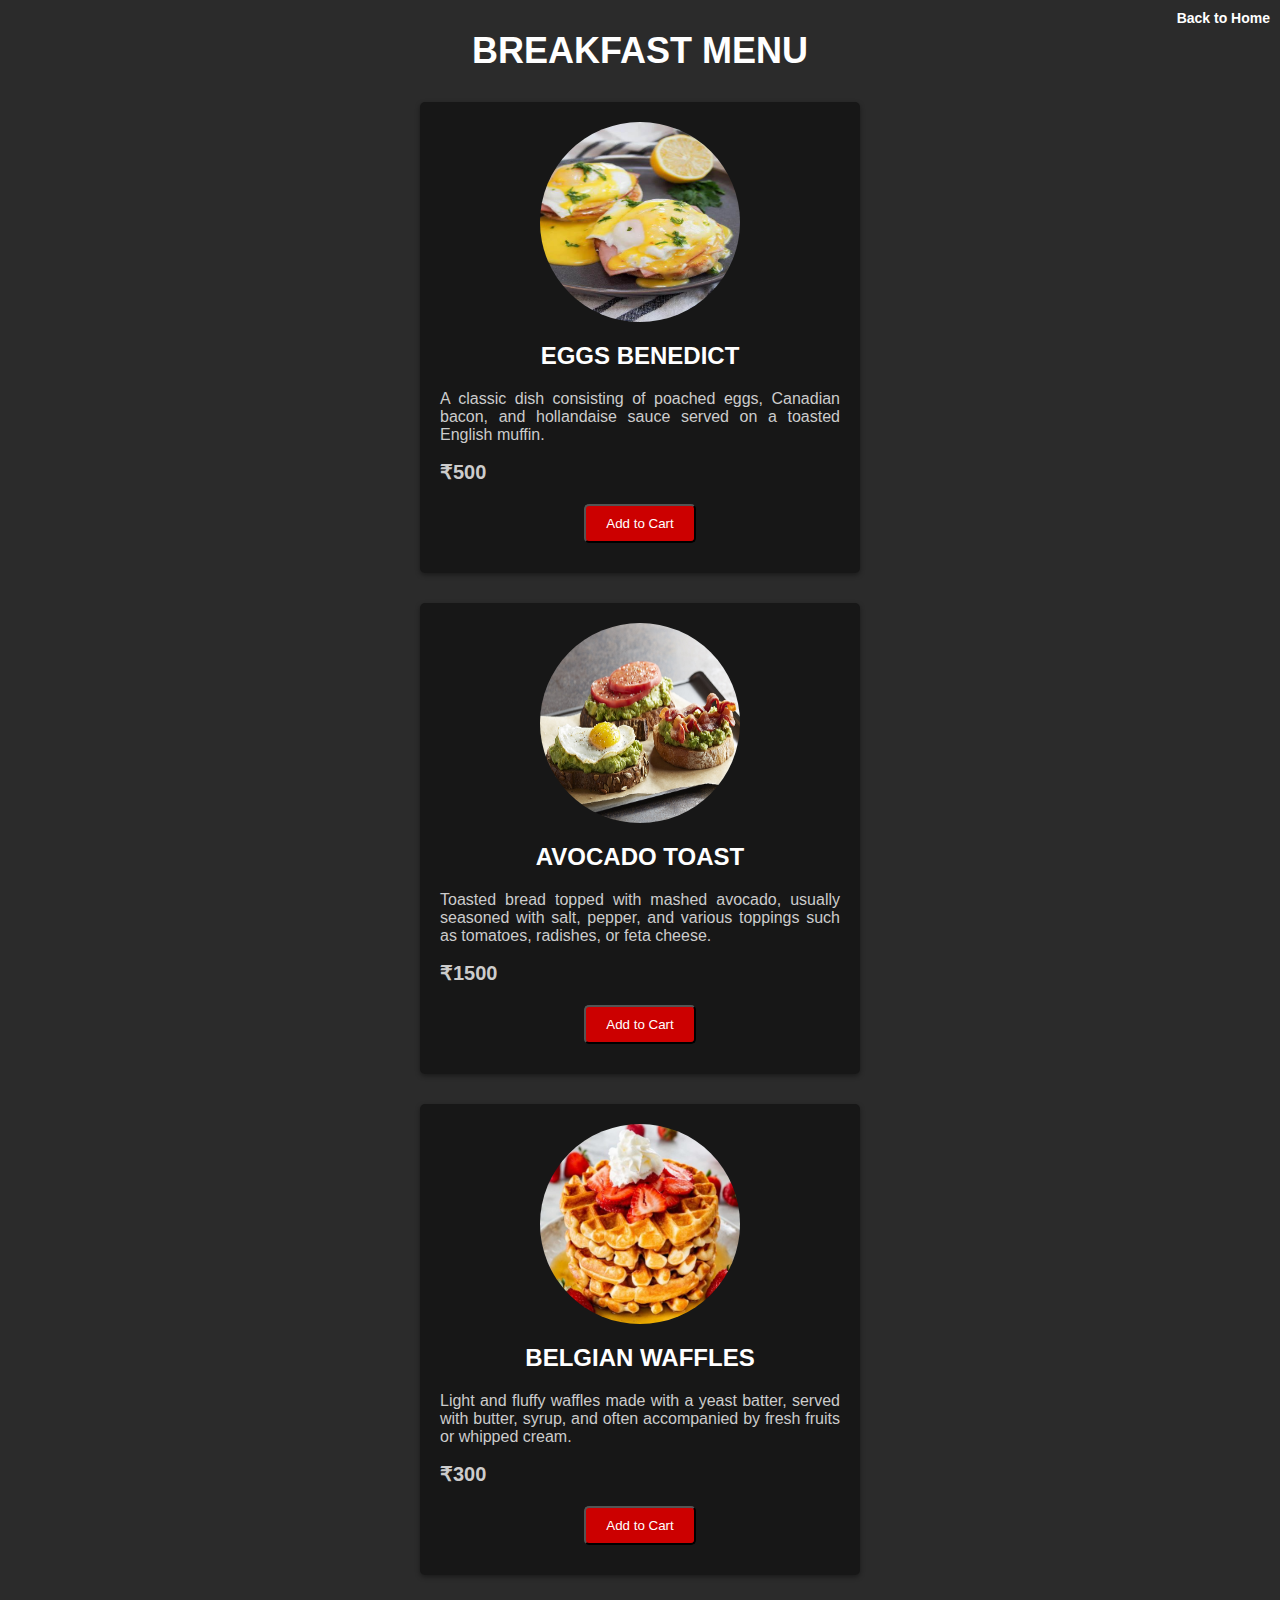
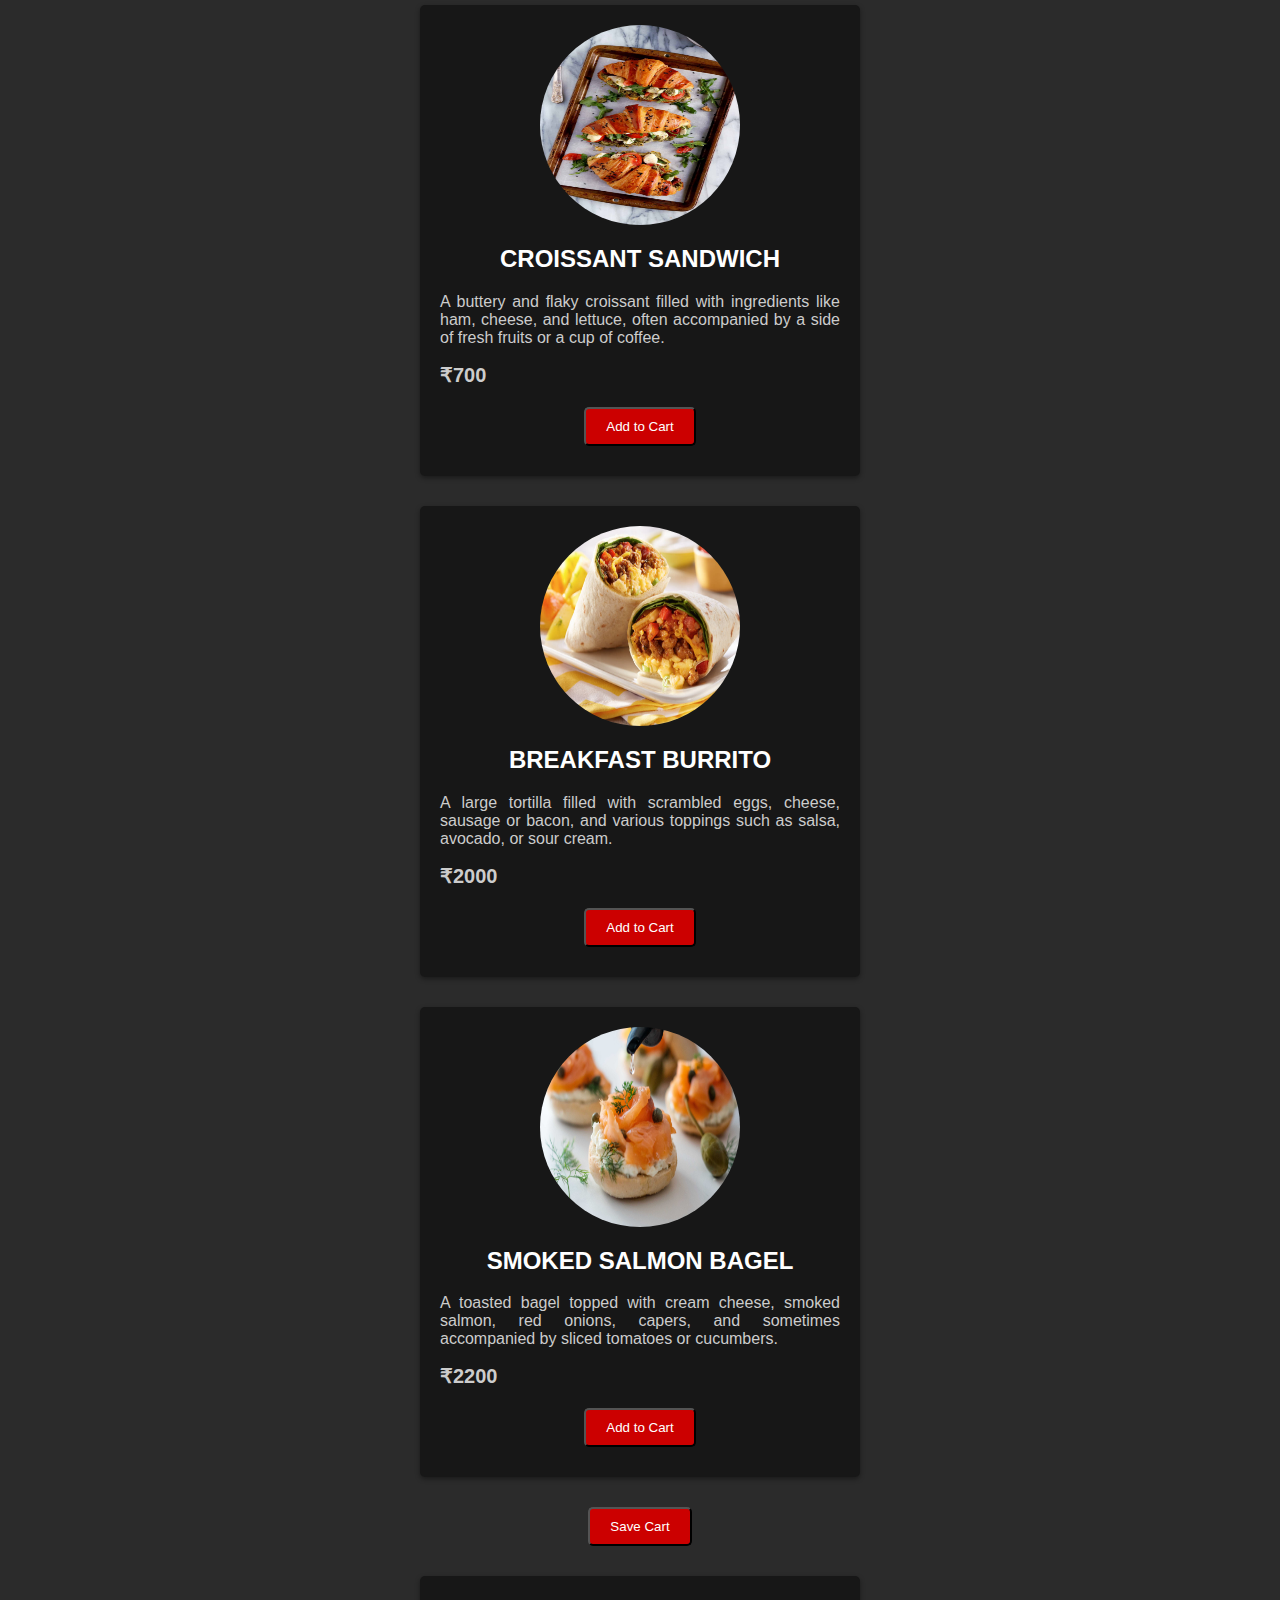
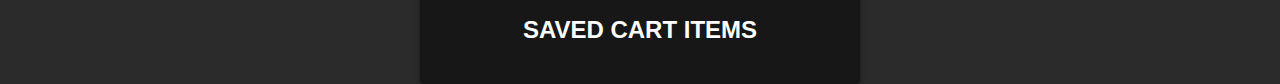
<file: Aleena Elza Joji/breakfast.html>
<!DOCTYPE html>
<html>
<head>
  <title>Breakfast Menu</title>
  <style>
    body {
      font-family: Arial, sans-serif;
      margin: 0;
      padding: 0;
      background-color: #2b2b2b;
      color: #fff;
    }
    
    h1 {
      text-align: center;
      margin: 30px 0;
      color: #fff;
      font-size: 36px;
      text-transform: uppercase;
    }
    
    .menu-item {
      max-width: 400px;
      margin: 0 auto;
      background-color: #171717;
      border-radius: 5px;
      padding: 20px;
      margin-bottom: 30px;
      box-shadow: 0 2px 5px rgba(0, 0, 0, 0.4);
    }
    
    .menu-item img {
      display: block;
      margin: 0 auto;
      height: 200px;
      width: 200px;
      border-radius: 50%;
    }
    
    .menu-item h2 {
      text-align: center;
      margin-top: 20px;
      font-size: 24px;
      color: #fff;
      text-transform: uppercase;
    }
    
    .menu-item p {
      text-align: justify;
      margin-top: 10px;
      color: #ccc;
    }
    
    .price {
      text-align: center;
      font-weight: bold;
      color: #cc0000;
      margin-top: 15px;
      font-size: 20px;
    }

    .add-to-cart-button {
      display: block;
      margin: 10px auto;
      padding: 10px 20px;
      background-color: #cc0000;
      color: #fff;
      text-align: center;
      border-radius: 5px;
      cursor: pointer;
    }

    .save-button {
      display: block;
      margin: 20px auto;
      padding: 10px 20px;
      background-color: #cc0000;
      color: #fff;
      text-align: center;
      border-radius: 5px;
      cursor: pointer;
    }

    .saved-items {
      max-width: 400px;
      margin: 0 auto;
      background-color: #171717;
      border-radius: 5px;
      padding: 20px;
      margin-top: 30px;
      box-shadow: 0 2px 5px rgba(0, 0, 0, 0.4);
    }

    .saved-items h2 {
      text-align: center;
      margin-bottom: 20px;
      font-size: 24px;
      color: #fff;
      text-transform: uppercase;
    }

    .saved-items ul {
      list-style-type: none;
      padding: 0;
    }

    .saved-items li {
      margin-bottom: 10px;
      color: #ccc;
    }

    .back-to-home {
      position: absolute;
      top: 10px;
      right: 10px;
      text-decoration: none;
      color: #fff;
      font-weight: bold;
      font-size: 14px;
    }
  </style>
</head>
<body>
  <h1>Breakfast Menu</h1>
  <a href="index.html" class="back-to-home">Back to Home</a>
  

  <div class="menu-item">
    <img src="assets/images/eggs-Benedict.jpg" alt="Dish 1">
    <h2>Eggs Benedict</h2>
    <p>A classic dish consisting of poached eggs, Canadian bacon, and hollandaise sauce served on a toasted English muffin.</p>
    <p class="price">₹500</p>
    <button class="add-to-cart-button" onclick="addToCart('Eggs Benedict', 500)">Add to Cart</button>
  </div>

  <div class="menu-item">
    <img src="assets/images/California-Avocado.jpeg" alt="Dish 2">
    <h2>Avocado Toast</h2>
    <p>Toasted bread topped with mashed avocado, usually seasoned with salt, pepper, and various toppings such as tomatoes, radishes, or feta cheese.</p>
    <p class="price">₹1500</p>
    <button class="add-to-cart-button" onclick="addToCart('Avocado Toast', 1500)">Add to Cart</button>
  </div>

  <div class="menu-item">
    <img src="assets/images/belgian-waffles.jpg" alt="Dish 3">
    <h2>Belgian Waffles</h2>
    <p>Light and fluffy waffles made with a yeast batter, served with butter, syrup, and often accompanied by fresh fruits or whipped cream.</p>
    <p class="price">₹300</p>
    <button class="add-to-cart-button" onclick="addToCart('Belgian Waffles', 300)">Add to Cart</button>
  </div>

  <div class="menu-item">
    <img src="assets/images/Caprese-Croissant.jpg" alt="Dish 4">
    <h2>Croissant Sandwich</h2>
    <p>A buttery and flaky croissant filled with ingredients like ham, cheese, and lettuce, often accompanied by a side of fresh fruits or a cup of coffee.</p>
    <p class="price">₹700</p>
    <button class="add-to-cart-button" onclick="addToCart('Croissant Sandwich', 700)">Add to Cart</button>
  </div>

  <div class="menu-item">
    <img src="assets/images/burritos.jpg" alt="Dish 5">
    <h2>Breakfast Burrito</h2>
    <p>A large tortilla filled with scrambled eggs, cheese, sausage or bacon, and various toppings such as salsa, avocado, or sour cream.</p>
    <p class="price">₹2000</p>
    <button class="add-to-cart-button" onclick="addToCart('Breakfast Burrito', 2000)">Add to Cart</button>
  </div>

  <div class="menu-item">
    <img src="assets/images/Smoked_Salmon.jpg" alt="Dish 6">
    <h2>Smoked Salmon Bagel</h2>
    <p>A toasted bagel topped with cream cheese, smoked salmon, red onions, capers, and sometimes accompanied by sliced tomatoes or cucumbers.</p>
    <p class="price">₹2200</p>
    <button class="add-to-cart-button" onclick="addToCart('Smoked Salmon Bagel', 2200)">Add to Cart</button>
  </div>

  <button class="save-button" onclick="saveCart()">Save Cart</button>

  <div class="saved-items">
    <h2>Saved Cart Items</h2>
    <ul id="savedItemsList"></ul>
  </div>

  <script>
    var cartItems = [];

    function addToCart(itemName, itemPrice) {
      cartItems.push({
        name: itemName,
        price: itemPrice
      });
      alert(itemName + " added to cart!");
    }

    function saveCart() {
      
      console.log("Cart saved successfully!");
      alert("Cart saved successfully!");

      
      var savedItemsList = document.getElementById("savedItemsList");
      savedItemsList.innerHTML = ""; 

      for (var i = 0; i < cartItems.length; i++) {
        var listItem = document.createElement("li");
        listItem.textContent = cartItems[i].name + " - " +  "₹" + cartItems[i].price ;
        savedItemsList.appendChild(listItem);
      }
    }
  </script>
</body>
</html>
</file>
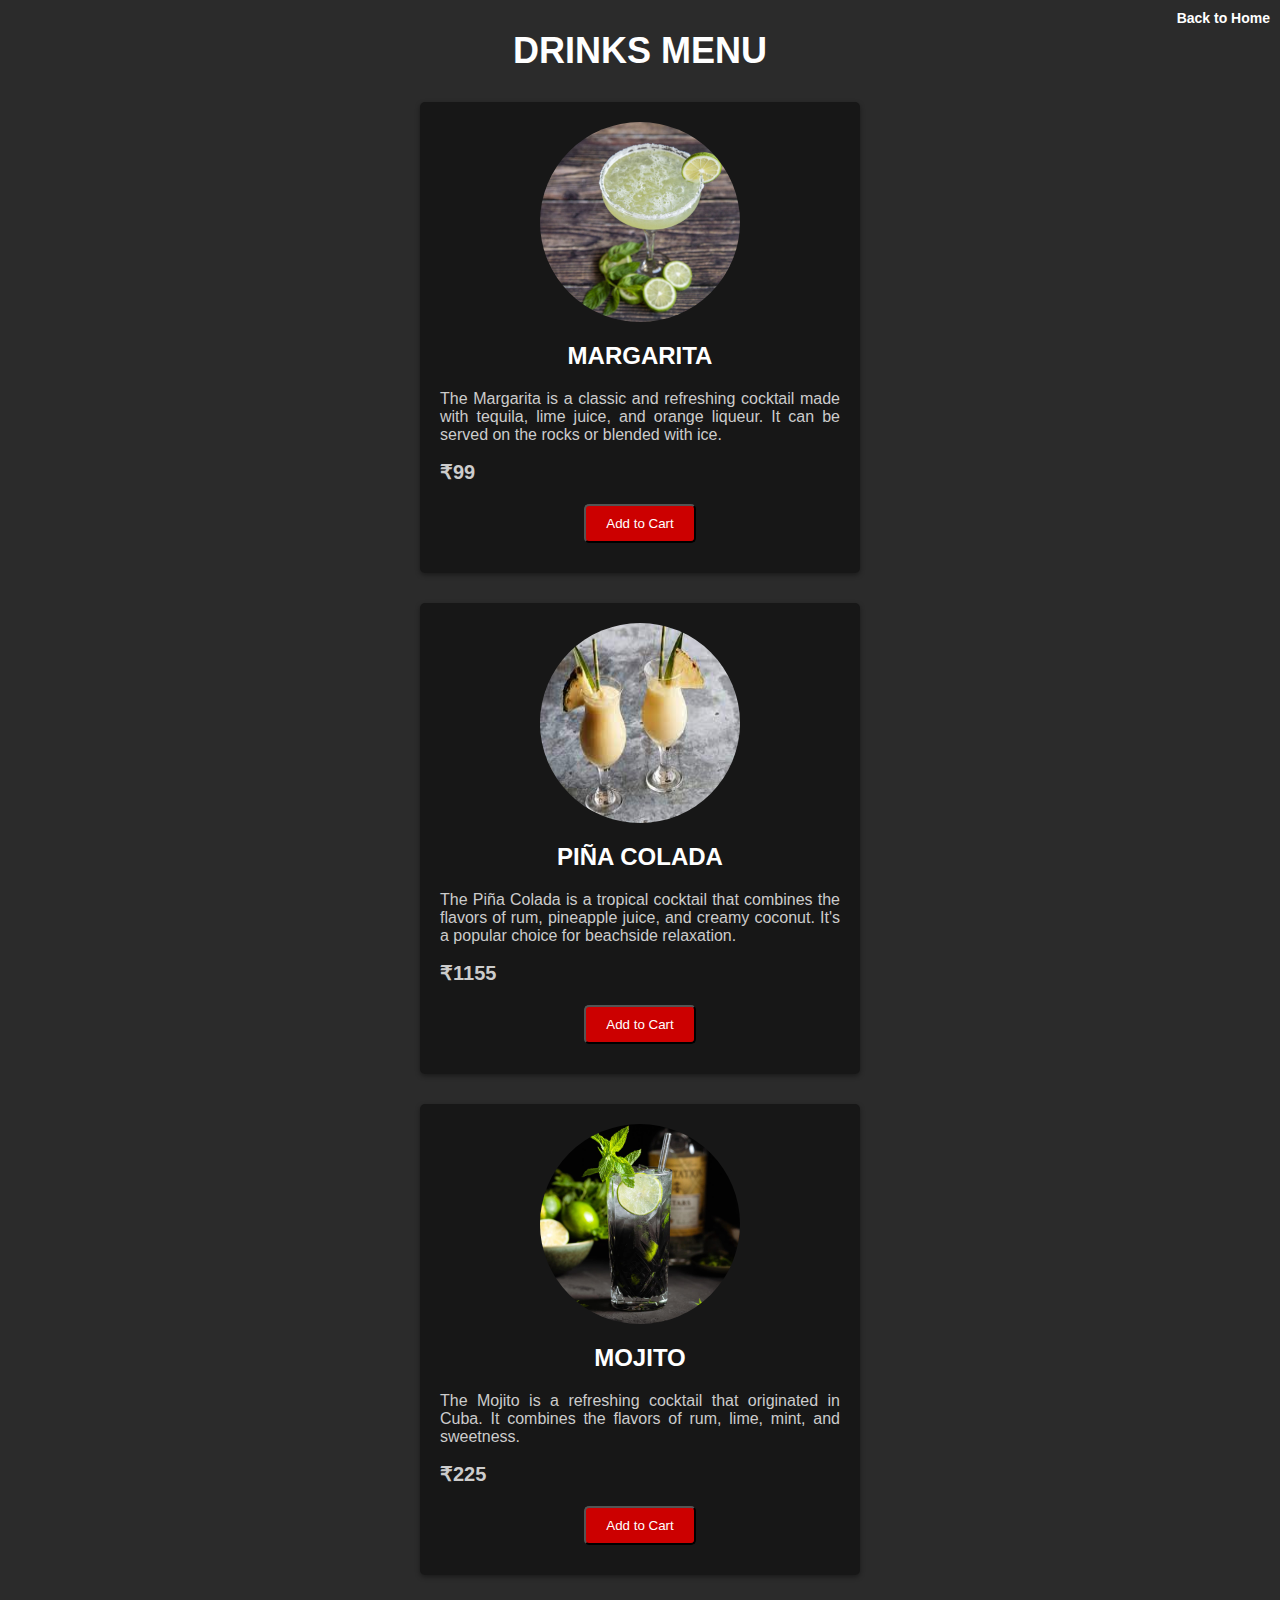
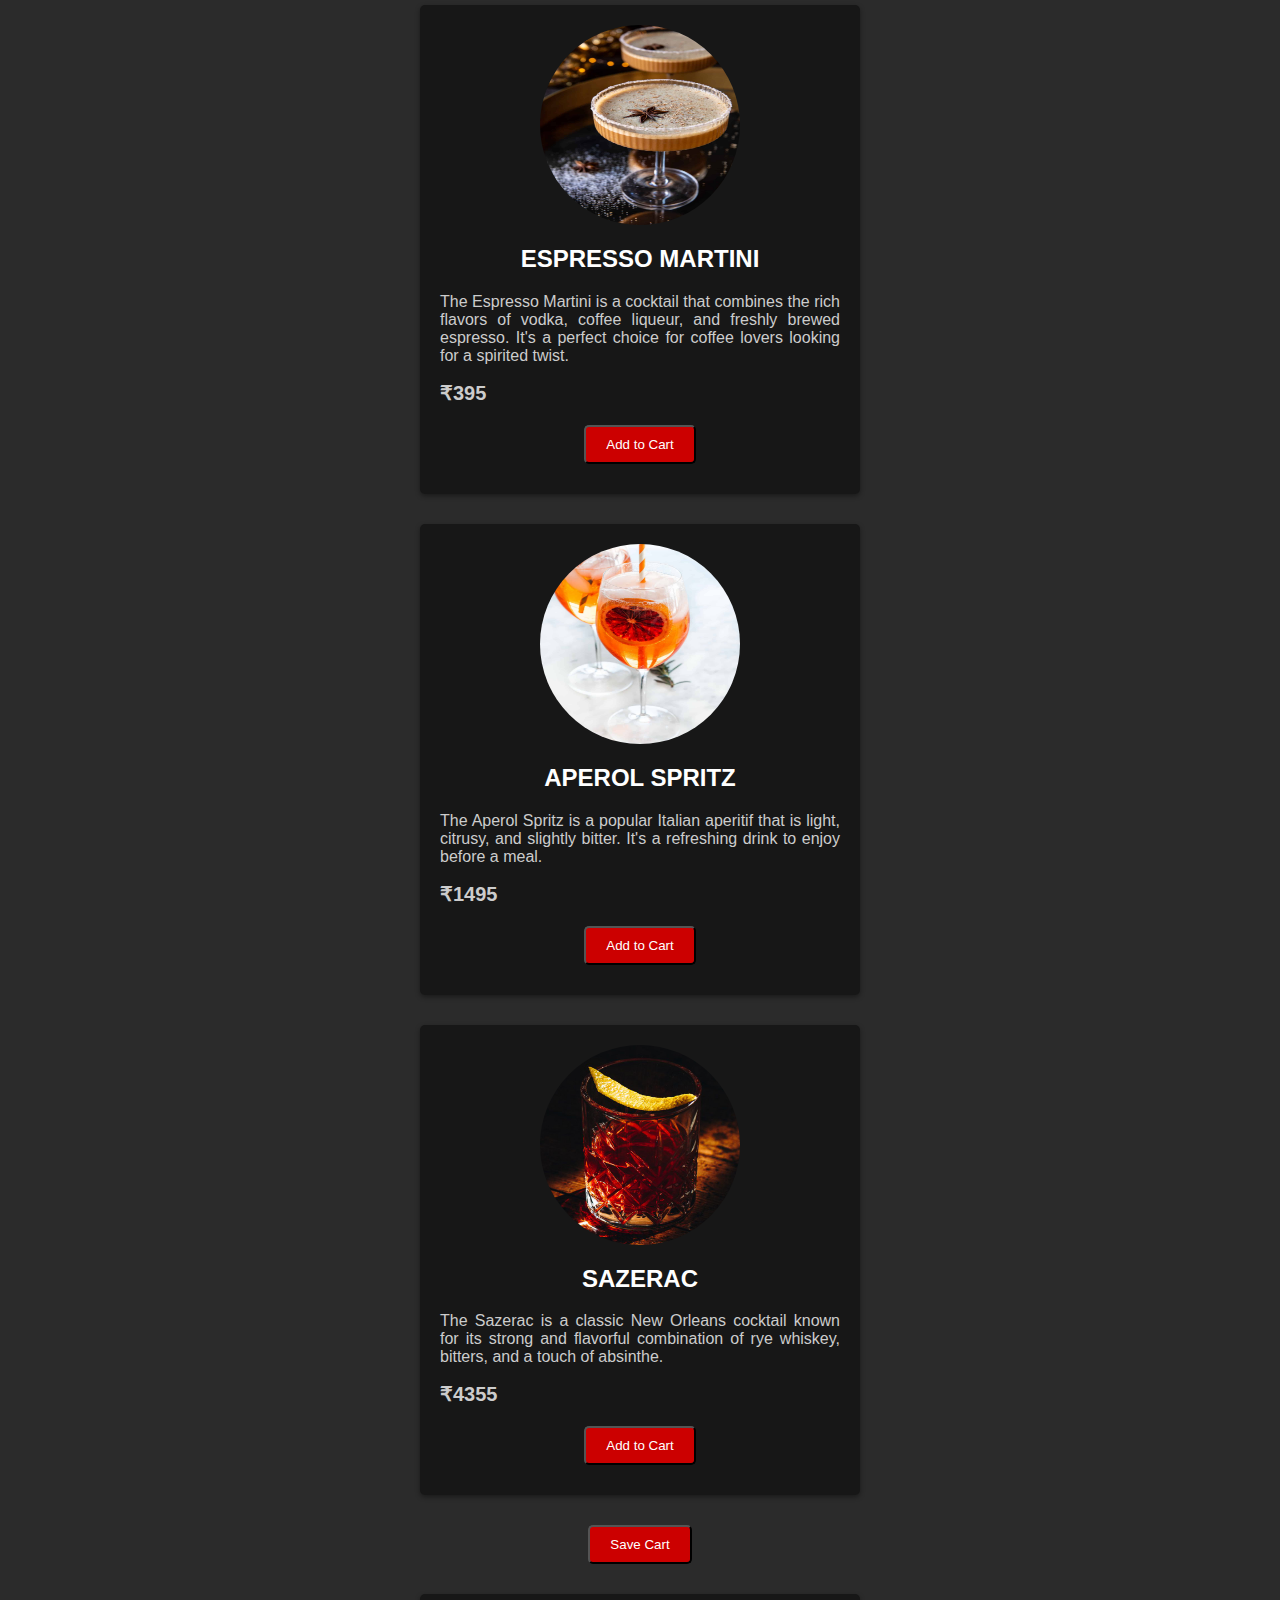
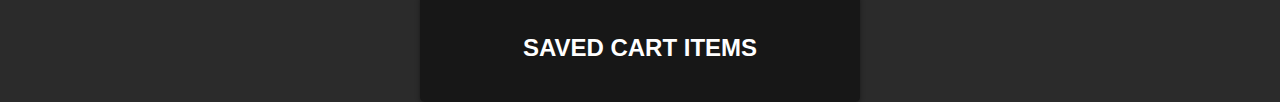
<file: Aleena Elza Joji/drink.html>
<!DOCTYPE html>
<html>
<head>
  <title>Drinks Menu</title>
  <style>
    body {
      font-family: Arial, sans-serif;
      margin: 0;
      padding: 0;
      background-color: #2b2b2b;
      color: #fff;
    }
    
    h1 {
      text-align: center;
      margin: 30px 0;
      color: #fff;
      font-size: 36px;
      text-transform: uppercase;
    }
    
    .menu-item {
      max-width: 400px;
      margin: 0 auto;
      background-color: #171717;
      border-radius: 5px;
      padding: 20px;
      margin-bottom: 30px;
      box-shadow: 0 2px 5px rgba(0, 0, 0, 0.4);
    }
    
    .menu-item img {
      display: block;
      margin: 0 auto;
      height: 200px;
      width: 200px;
      border-radius: 50%;
    }
    
    .menu-item h2 {
      text-align: center;
      margin-top: 20px;
      font-size: 24px;
      color: #fff;
      text-transform: uppercase;
    }
    
    .menu-item p {
      text-align: justify;
      margin-top: 10px;
      color: #ccc;
    }
    
    .price {
      text-align: center;
      font-weight: bold;
      color: #cc0000;
      margin-top: 15px;
      font-size: 20px;
    }

    .add-to-cart-button {
      display: block;
      margin: 10px auto;
      padding: 10px 20px;
      background-color: #cc0000;
      color: #fff;
      text-align: center;
      border-radius: 5px;
      cursor: pointer;
    }

    .save-button {
      display: block;
      margin: 20px auto;
      padding: 10px 20px;
      background-color: #cc0000;
      color: #fff;
      text-align: center;
      border-radius: 5px;
      cursor: pointer;
    }

    .saved-items {
      max-width: 400px;
      margin: 0 auto;
      background-color: #171717;
      border-radius: 5px;
      padding: 20px;
      margin-top: 30px;
      box-shadow: 0 2px 5px rgba(0, 0, 0, 0.4);
    }

    .saved-items h2 {
      text-align: center;
      margin-bottom: 20px;
      font-size: 24px;
      color: #fff;
      text-transform: uppercase;
    }

    .saved-items ul {
      list-style-type: none;
      padding: 0;
    }

    .saved-items li {
      margin-bottom: 10px;
      color: #ccc;
    }

    .back-to-home {
      position: absolute;
      top: 10px;
      right: 10px;
      text-decoration: none;
      color: #fff;
      font-weight: bold;
      font-size: 14px;
    }
  </style>
</head>
<body>
    <a href="index.html" class="back-to-home">Back to Home</a>
  <h1>Drinks Menu</h1>
  

  <div class="menu-item">
    <img src="assets/images/margarita.jpg" alt="Dish 1">
    <h2>Margarita</h2>
    <p>The Margarita is a classic and refreshing cocktail made with tequila, lime juice, and orange liqueur. It can be served on the rocks or blended with ice.</p>
    <p class="price">₹99</p>
    <button class="add-to-cart-button" onclick="addToCart('Margarita', 99)">Add to Cart</button>
  </div>

  <div class="menu-item">
    <img src="assets/images/pina.jpg" alt="Dish 2">
    <h2>Piña Colada</h2>
    <p>The Piña Colada is a tropical cocktail that combines the flavors of rum, pineapple juice, and creamy coconut. It's a popular choice for beachside relaxation.</p>
    <p class="price">₹1155</p>
    <button class="add-to-cart-button" onclick="addToCart('Piña Colada', 1155)">Add to Cart</button>
  </div>

  <div class="menu-item">
    <img src="assets/images/Black-Mojito.jpg" alt="Dish 3">
    <h2>Mojito</h2>
    <p>The Mojito is a refreshing cocktail that originated in Cuba. It combines the flavors of rum, lime, mint, and sweetness.</p>
    <p class="price">₹225</p>
    <button class="add-to-cart-button" onclick="addToCart('Mojito', 225)">Add to Cart</button>
  </div>

  <div class="menu-item">
    <img src="assets/images/Espresso.jpg" alt="Dish 4">
    <h2>Espresso Martini</h2>
    <p>The Espresso Martini is a cocktail that combines the rich flavors of vodka, coffee liqueur, and freshly brewed espresso. It's a perfect choice for coffee lovers looking for a spirited twist.</p>
    <p class="price">₹395</p>
    <button class="add-to-cart-button" onclick="addToCart('Espresso Martini', 395)">Add to Cart</button>
  </div>

  <div class="menu-item">
    <img src="assets/images/aperol-spritz-1.jpg" alt="Dish 5">
    <h2>Aperol Spritz</h2>
    <p>The Aperol Spritz is a popular Italian aperitif that is light, citrusy, and slightly bitter. It's a refreshing drink to enjoy before a meal.</p>
    <p class="price">₹1495</p>
    <button class="add-to-cart-button" onclick="addToCart('Aperol Spritz', 1495)">Add to Cart</button>
  </div>

  <div class="menu-item">
    <img src="assets/images/sazerac.jpg" alt="Dish 6">
    <h2>Sazerac</h2>
    <p>The Sazerac is a classic New Orleans cocktail known for its strong and flavorful combination of rye whiskey, bitters, and a touch of absinthe.</p>
    <p class="price">₹4355</p>
    <button class="add-to-cart-button" onclick="addToCart('Sazerac', 4355)">Add to Cart</button>
  </div>

  <button class="save-button" onclick="saveCart()">Save Cart</button>

  <div class="saved-items">
    <h2>Saved Cart Items</h2>
    <ul id="savedItemsList"></ul>
  </div>

  <script>
    var cartItems = [];

    function addToCart(itemName, itemPrice) {
      cartItems.push({
        name: itemName,
        price: itemPrice
      });
      alert(itemName + " added to cart!");
    }

    function saveCart() {
      
      console.log("Cart saved successfully!");
      alert("Cart saved successfully!");

      
      var savedItemsList = document.getElementById("savedItemsList");
      savedItemsList.innerHTML = ""; 

      for (var i = 0; i < cartItems.length; i++) {
        var listItem = document.createElement("li");
        listItem.textContent = cartItems[i].name + " - " + "₹" + cartItems[i].price  ;
        savedItemsList.appendChild(listItem);
      }
    }
  </script>
</body>
</html>
</file>
